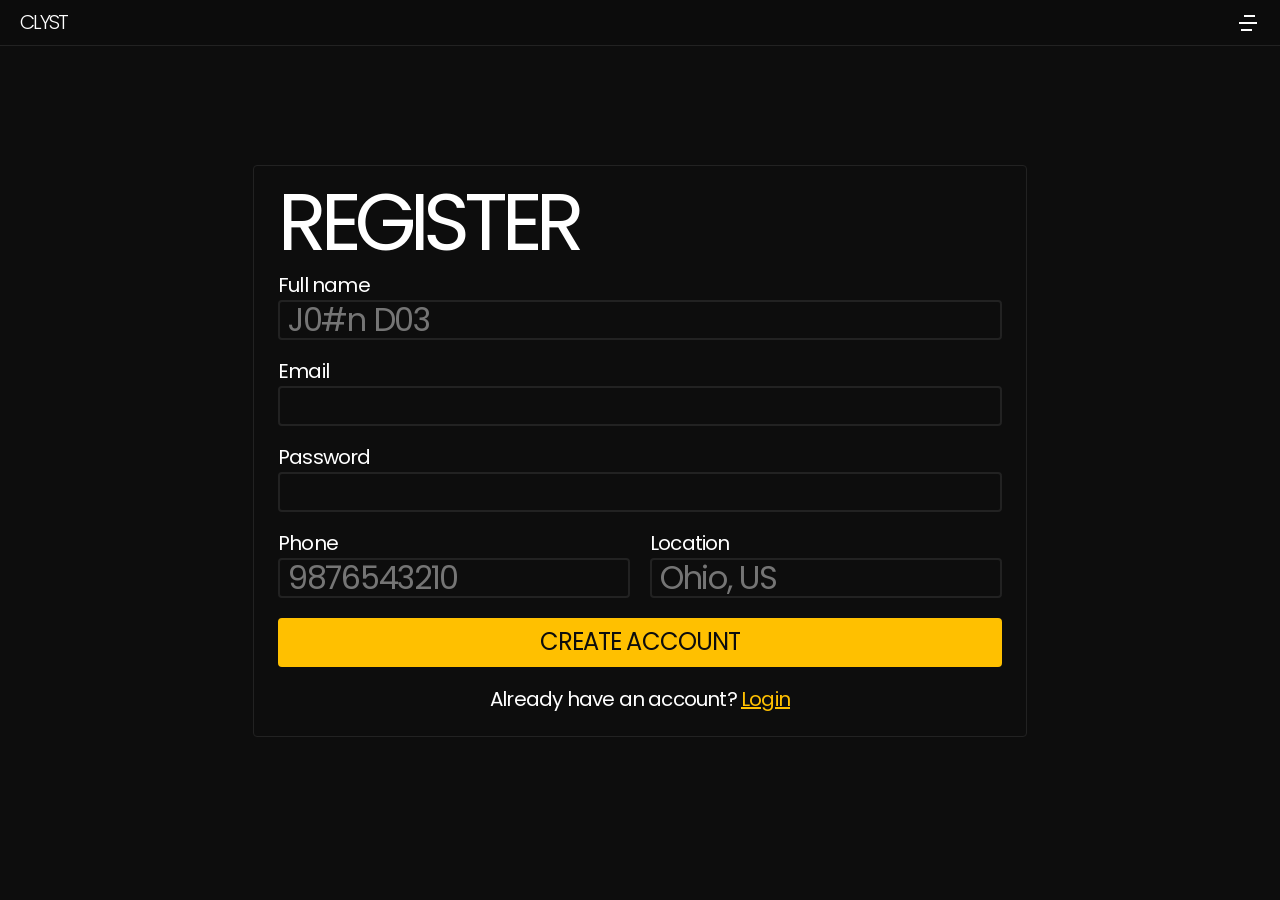
<file: templates/register.html>
<!DOCTYPE html>
<html lang="en">
<head>
    <meta charset="UTF-8">
    <meta name="viewport" content="width=device-width, initial-scale=1.0">
    <title>CLY$T</title>
    <link rel="stylesheet" href="../static/css/styles.css">
    <link rel="stylesheet" href="../static/css/auth.css">
</head>
<body>
    <nav>
        <p>Clyst</p>
        <div class="menu">
            <svg xmlns="http://www.w3.org/2000/svg" viewBox="0 0 24 24" fill="currentColor"><path d="M16 18V20H5V18H16ZM21 11V13H3V11H21ZM19 4V6H8V4H19Z"></path></svg>
        </div>
    </nav>
    <ul class="nav-menu">
        <li><a href="store">STORE</a></li>
        <li><a href="login">LOGIN</a></li>
    </ul>
    <main>
        <form action="/register" method="post" class="form">
            <h1>REGISTER</h1>
            <div class="input-form">
                <div class="input-group">
                    <label for="fname">Full name</label>
                    <input type="text" id="fname" name="name" placeholder="J0#n D03">
                    <small>Error message</small>
                </div>
                <div class="input-group">
                    <label for="email">Email</label>
                    <input type="text" id="email" name="email">
                    <small>Error message</small>
                </div>
                <div class="input-group">
                    <label for="password">Password</label>
                    <input type="password" id="password" name="password">
                    <small>Error message</small>
                </div>
                <div class="input-group contact">
                    <div class="input-group con">
                        <label for="phone">Phone</label>
                        <input type="tel" id="phone" name="phone" placeholder="9876543210">
                        <small>Error message</small>
                    </div>
                    <div class="input-group con">
                        <label for="loc">Location</label>
                        <input type="text" id="loc" name="loc" placeholder="Ohio, US">
                        <small>Error message</small>
                    </div>
                </div>
            </div>
            <button type="submit" class="btn btn-primary login-btn">CREATE ACCOUNT</button>
            <p class="register">Already have an account? <a href="login">Login</a></p>
        </form>
    </main>
    
    <script src="../static/js/menu.js"></script>
    <script src="../static/js/auth.js"></script>
</body>
</html>
</file>
<file: static/css/styles.css>
@import url("https://fonts.googleapis.com/css2?family=Poppins:ital,wght@0,100;0,200;0,300;0,400;0,500;0,600;0,700;0,800;0,900;1,100;1,200;1,300;1,400;1,500;1,600;1,700;1,800;1,900&display=swap");

* {
	font-family: "Poppins", sans-serif;
	color-scheme: dark;
	line-height: 1.25;
	transition: all 0.2s ease;
}

:root {
	--primary: #0d0d0d;
	--secondary: #fff;
	--accent: #ffc000;
	--border: #222222;
	--border-2: #444444;
	--success: #00ff88;
	--danger: #ff0044;
}

body {
	margin: 0;
	background: var(--primary);
}

.no-scroll {
	overflow: hidden;
	height: 100%;
}

h1,
h2,
h3,
h4,
h5,
h6 {
	margin: 0;
	/* font-size: 32px; */
	font-weight: 400;
}

p {
	margin: 0;
	font-size: 20px;
}

nav {
	position: sticky;
	top: 0;
	display: flex;
	align-items: center;
	justify-content: space-between;
	gap: 12px;
	padding: 10px 20px;
	background: #0d0d0dcc;
	backdrop-filter: blur(5px);
	z-index: 20;
	border-bottom: 1px solid var(--border);
}

nav p {
	font-size: 20px;
	font-weight: 300;
	text-transform: uppercase;
	letter-spacing: -0.1em;
}

nav .menu {
	width: 24px;
	display: flex;
	flex-direction: column;
	align-items: center;
	gap: 7px;
	overflow: visible;
}

nav .menu svg {
	width: 24px;
	height: 24px;
	fill: var(--secondary);
	cursor: pointer;
}

button,
.btn {
	width: fit-content;
	padding: 0px 16px;
	border: none;
	background: var(--primary);
	color: var(--secondary);
	border-radius: 20em;
	text-transform: uppercase;
	text-decoration: none;
	box-sizing: border-box;
	display: flex;
	align-items: center;
	justify-content: center;
	font:
		400 20px "Poppins",
		sans-serif;
	letter-spacing: -0.04em;
	line-height: 1.2em;
	cursor: pointer;
	overflow: hidden;
}

button:hover {
	background: var(--secondary);
	color: var(--primary);
}

.btn-primary {
	background: var(--accent);
	color: var(--primary);
	border: 2px solid var(--accent);
	text-decoration: none;
}

.btn-primary:hover {
	background: var(--accent);
	color: var(--primary);
	opacity: 0.6;
}

.btn-secondary {
	color: var(--accent);
	border: 1px solid var(--accent);
	text-decoration: none;
}

.btn-secondary:hover {
	background: none;
	color: var(--accent);
	opacity: 0.6;
}

input,
textarea {
	width: 100%;
	background: var(--primary);
	border: 1px solid var(--border);
	color: var(--secondary);
	border-radius: 4px;
	box-sizing: border-box;
}

svg {
	max-width: 40px;
}

.nav-menu {
	position: fixed;
	right: 0;
	width: 100%;
	height: 93.8vh;
	margin: 0;
	padding: 0;
	display: flex;
	flex-direction: column;
	align-items: flex-end;
	justify-content: flex-start;
	list-style: none;
	background: #0d0d0dcc;
	border-left: 1px solid var(--border);
	backdrop-filter: blur(5px);
	opacity: 0;
	visibility: hidden;
	transition:
		opacity 0.3s ease,
		visibility 0.3s;
	z-index: 20;
}

.nav-menu.active {
	opacity: 1;
	visibility: visible;
}

.nav-menu li {
	width: 100%;
	border-bottom: 1px solid #ffffff1f;
	cursor: pointer;
}

.nav-menu li a {
	display: block;
	width: 100%;
	padding: 0px 20px;
	box-sizing: border-box;
	text-decoration: none;
	color: var(--secondary);
	font-size: 120px;
	text-align: right;
	text-transform: uppercase;
	font-weight: 400;
	letter-spacing: -6px;
	line-height: 0.8;
}

.nav-menu li a:hover {
	background: var(--secondary);
	color: var(--primary);
}

.toast {
	position: fixed;
	bottom: 20px;
	left: 0;
	right: 0;
	width: fit-content;
	height: fit-content;
	display: flex;
	align-items: center;
	justify-content: center;
	gap: 8px;
	margin-inline: auto;
	padding: 12px;
	background: #00442299;
	color: var(--success);
	fill: var(--success);
	border: 2px solid var(--success);
	border-radius: 4px;
	backdrop-filter: blur(5px);
	transition: all 0.5s ease;
	z-index: 11;
}

.toast.error {
	background: #1c000099;
	color: var(--danger);
	fill: var(--danger);
	border: 2px solid var(--danger);
}

.toast svg {
	width: 20px;
	height: 20px;
	fill: inherit;
}

.toast p {
	width: fit-content;
	height: fit-content;
	color: inherit;
	font-size: 16px;
	letter-spacing: -0.04em;
	line-height: 1.1em;
}

@media (max-width: 809px) {
	.nav-menu li a {
		font-size: 76px;
	}

	.toast {
		gap: 4px;
		width: -webkit-fill-available;
		margin: 0px 20px;
		left: 0;
		right: 0;
		padding: 10px 12px;
	}

	.toast p {
		font-size: 12px;
	}

	.toast svg {
		width: 16px;
		height: 16px;
	}
}
</file>
<file: static/css/auth.css>
main {
	width: 100%;
	height: 90vh;
	display: flex;
	align-items: center;
	justify-content: center;
}

form {
	width: 100%;
	max-width: 724px;
	display: flex;
	flex-direction: column;
	align-items: flex-start;
	justify-content: center;
	gap: 20px;
	padding: 24px;
	border: 1px solid var(--border);
	border-radius: 4px;
}

.login-form {
	max-width: 528px;
}

form h1 {
	width: 100%;
	font-size: 80px;
	text-align: left;
	letter-spacing: -0.08em;
	line-height: 0.8em;
}

form .input-form {
	width: 100%;
	height: fit-content;
	display: flex;
	flex-direction: column;
	align-items: center;
	justify-content: center;
	gap: 20px;
}

form .input-form .input-group {
	width: 100%;
	height: fit-content;
	display: flex;
	flex-direction: column;
	align-items: center;
	justify-content: center;
	gap: 4px;
}

form .input-form .input-group label {
	width: 100%;
	font-size: 20px;
	text-align: justify;
	letter-spacing: -0.04em;
	line-height: 1.1em;
}

form .input-form .input-group input {
	width: 100%;
	height: 40px;
	padding: 8px;
	border-width: 2px;
	font-size: 32px;
	letter-spacing: -0.04em;
	line-height: 1.1em;
}

form .input-form .input-group input.success {
	border: 1px solid var(--success);
}

form .input-form .input-group input.error {
	border: 1px solid var(--error);
}

form .input-form .contact {
	flex-direction: row;
	align-items: flex-start;
	gap: 20px;
}

form .input-form .input-group small {
	display: none;
	width: 100%;
	color: var(--danger);
	font-size: 16px;
	text-align: left;
	letter-spacing: -0.04em;
	line-height: 0.8em;
}

form .login-btn {
	width: 100%;
	padding: 8px;
	border-radius: 4px;
	font-size: 24px;
	letter-spacing: -0.04em;
	line-height: 1.2em;
	cursor: pointer;
}

form .register {
	width: 100%;
	font-size: 20px;
	text-align: center;
	letter-spacing: -0.04em;
	line-height: 1.1em;
}

form .register a {
	color: var(--accent);
}

.toast {
	position: static;
	width: -webkit-fill-available;
	align-items: flex-start;
	justify-content: flex-start;
	margin: 0;
	background: none;
	color: var(--danger);
	border: none;
	padding: 0;
}

.toast p {
	font-size: 20px;
	letter-spacing: -0.06em;
}

@media (max-width: 809px) {
	main {
		align-items: flex-start;
	}

	form {
		width: -webkit-fill-available;
		justify-content: flex-start;
		padding: 40px 20px 20px;
		border: none;
	}

	form .input-form .contact {
		flex-direction: column;
	}

	.toast {
		font-size: 12px;
	}
}
</file>
